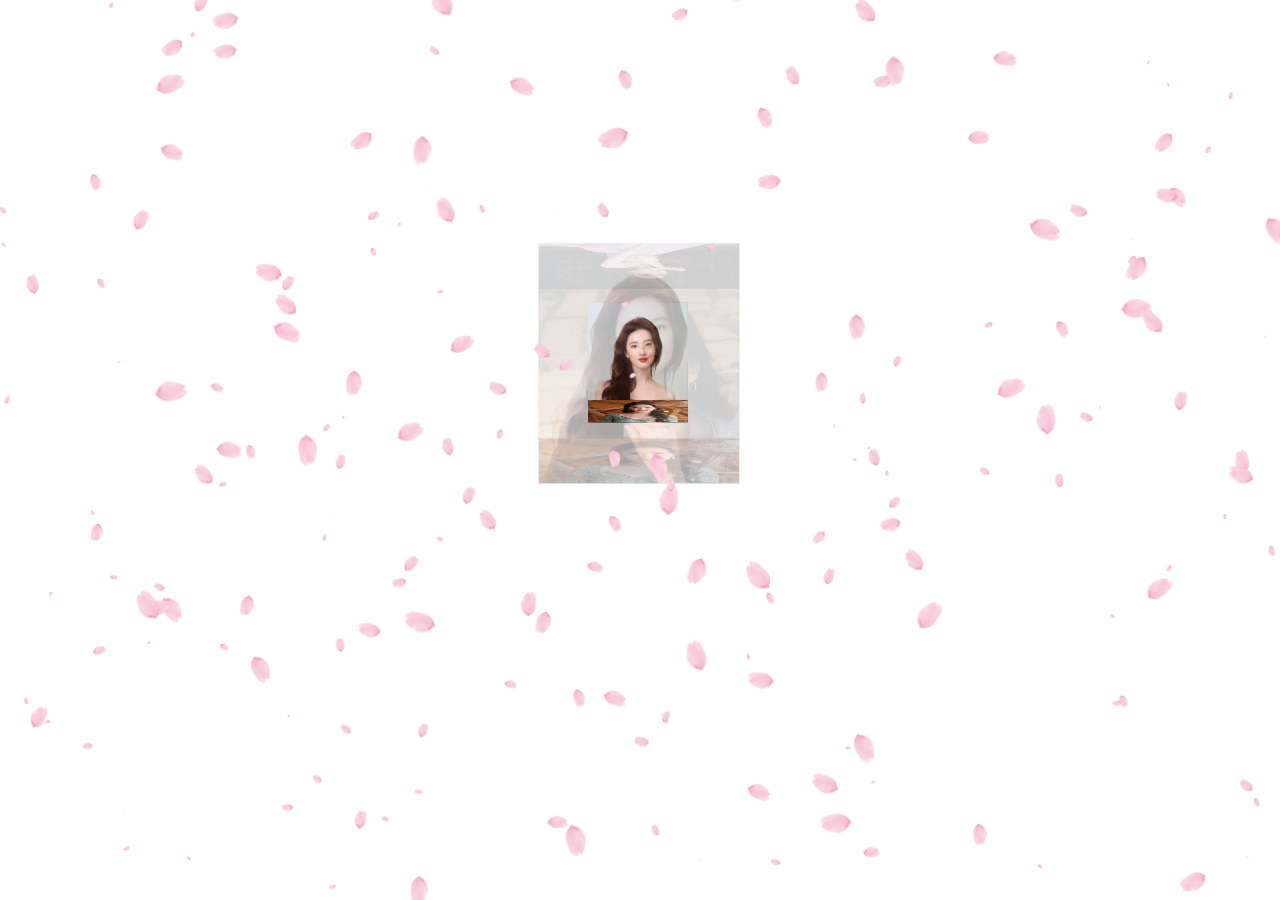
<file: 3DPhoto/index.html>
<!DOCTYPE html>
<html lang="en">
<head>
<meta charset="UTF-8">
<title>3DPhoto</title>
<script src="js/sakura.js"></script>

 <style>
@charset "utf-8";
*{
	margin:0;
	padding:0;
}

body{
 
	/*background: url(../img/preview.png) ;*/
	/* margin-top: 50%; */
	/* margin-top: 0; */
	max-width: 100%;
	min-width: 100%;
	height: 100%;
	background-size: cover;
	background-repeat: no-repeat;
	background-attachment: fixed;
	background-size:100% 100%;
	position: absolute;
	margin-left: auto;
	margin-right: auto;
}

@media (min-width:200px) {
	body {
		margin-top: 50%;
	}
}

/* @media (min-width:768px) {
	body {
		margin-top: 20%;
	}
} */

@media (min-width:992px) {
	body {
		margin-top: 0;
	}
}

li{
	list-style: none;
}
.box{
	margin-top: 50%;
	width:200px;
	height:200px;
	background-size: cover;
	background-repeat: no-repeat;
	background-attachment: fixed;
	background-size:100% 100%;
	/* position: absolute; */
	position: fixed;
	margin-left: 42%;
	margin-top: 22%;
	-webkit-transform-style:preserve-3d;
	-webkit-transform:rotateX(13deg);
	-webkit-animation:move 5s linear infinite;
}
.minbox{
	width:100px;
	height:100px;
	position: absolute;
	left:50px;
	top:30px;
	-webkit-transform-style:preserve-3d;
}
.minbox li{
	width:100px;
	height:100px;
	position: absolute;
	left:0;
	top:0;
}
.minbox li:nth-child(1){
	background: url(./img/1.jpg) no-repeat 0 0 / cover;
	-webkit-transform:translateZ(50px);
}
.minbox li:nth-child(2){
	background: url(./img/2.jpg) no-repeat 0 0 / cover;
	-webkit-transform:rotateX(180deg) translateZ(50px);
}
.minbox li:nth-child(3){
	background: url(./img/3.jpg) no-repeat 0 0 / cover;
	-webkit-transform:rotateX(-90deg) translateZ(50px);
}
.minbox li:nth-child(4){
	background: url(./img/4.jpg) no-repeat 0 0 / cover;
	-webkit-transform:rotateX(90deg) translateZ(50px);
}
.minbox li:nth-child(5){
	background: url(./img/5.jpg) no-repeat 0 0 / cover;
	-webkit-transform:rotateY(-90deg) translateZ(50px);
}
.minbox li:nth-child(6){
	background: url(./img/6.jpg) no-repeat 0 0 / cover;
	-webkit-transform:rotateY(90deg) translateZ(50px);
}
.maxbox li:nth-child(1){
	background: url(./img/1.jpg) no-repeat 0 0 / cover;
	-webkit-transform:translateZ(50px);
}
.maxbox li:nth-child(2){
	background: url(./img/2.jpg) no-repeat 0 0 / cover;
	-webkit-transform:translateZ(50px);
}
.maxbox li:nth-child(3){
	background: url(./img/3.jpg) no-repeat 0 0 / cover;
	-webkit-transform:rotateX(-90deg) translateZ(50px);
}
.maxbox li:nth-child(4){
	background: url(./img/4.jpg) no-repeat 0 0 / cover;
	-webkit-transform:rotateX(90deg) translateZ(50px);
}
.maxbox li:nth-child(5){
	background: url(./img/5.jpg) no-repeat 0 0 / cover;
	-webkit-transform:rotateY(-90deg) translateZ(50px);
}
.maxbox li:nth-child(6){
	background: url(./img/6.jpg) no-repeat 0 0 / cover;
	-webkit-transform:rotateY(90deg) translateZ(50px);
}
.maxbox{
	width: 800px;
	height: 400px;
	position: absolute;
	left: 0;
	top: -20px;
	-webkit-transform-style: preserve-3d;
	
}
.maxbox li{
	width: 200px;
	height: 200px;
	background: #fff;
	border:1px solid #ccc;
	position: absolute;
	left: 0;
	top: 0;
	opacity: 0.2;
	-webkit-transition:all 1s ease;
}
.maxbox li:nth-child(1){
	-webkit-transform:translateZ(100px);
}
.maxbox li:nth-child(2){
	-webkit-transform:rotateX(180deg) translateZ(100px);
}
.maxbox li:nth-child(3){
	-webkit-transform:rotateX(-90deg) translateZ(100px);
}
.maxbox li:nth-child(4){
	-webkit-transform:rotateX(90deg) translateZ(100px);
}
.maxbox li:nth-child(5){
	-webkit-transform:rotateY(-90deg) translateZ(100px);
}
.maxbox li:nth-child(6){
	-webkit-transform:rotateY(90deg) translateZ(100px);
}
.box:hover ol li:nth-child(1){
	-webkit-transform:translateZ(300px);
	width: 400px;
	height: 400px;
	opacity: 0.8;
	left: -100px;
	top: -100px;
}
.box:hover ol li:nth-child(2){
	-webkit-transform:rotateX(180deg) translateZ(300px);
	width: 400px;
	height: 400px;
	opacity: 0.8;
	left: -100px;
	top: -100px;
}
.box:hover ol li:nth-child(3){
	-webkit-transform:rotateX(-90deg) translateZ(300px);
	width: 400px;
	height: 400px;
	opacity: 0.8;
	left: -100px;
	top: -100px;
}
.box:hover ol li:nth-child(4){
	-webkit-transform:rotateX(90deg) translateZ(300px);
	width: 400px;
	height: 400px;
	opacity: 0.8;
	left: -100px;
	top: -100px;
}
.box:hover ol li:nth-child(5){
	-webkit-transform:rotateY(-90deg) translateZ(300px);
	width: 400px;
	height: 400px;
	opacity: 0.8;
	left: -100px;
	top: -100px;
}
.box:hover ol li:nth-child(6){
	-webkit-transform:rotateY(90deg) translateZ(300px);
	width: 400px;
	height: 400px;
	opacity: 0.8;
	left: -100px;
	top: -100px;
}
@keyframes move{
	0%{
		-webkit-transform: rotateX(13deg) rotateY(0deg);
	}
	100%{
		-webkit-transform:rotateX(13deg) rotateY(360deg);
	}
}
</style>
</head>
<body>
 
    <div class="box">
        <ul class="minbox">
            <li></li>
            <li></li>
            <li></li>
            <li></li>
            <li></li>
            <li></li>
        </ul>
        <ol class="maxbox">
            <li></li>
            <li></li>
            <li></li>
            <li></li>
            <li></li>
            <li></li>
        </ol>
    </div>
</body>
</html>
</file>
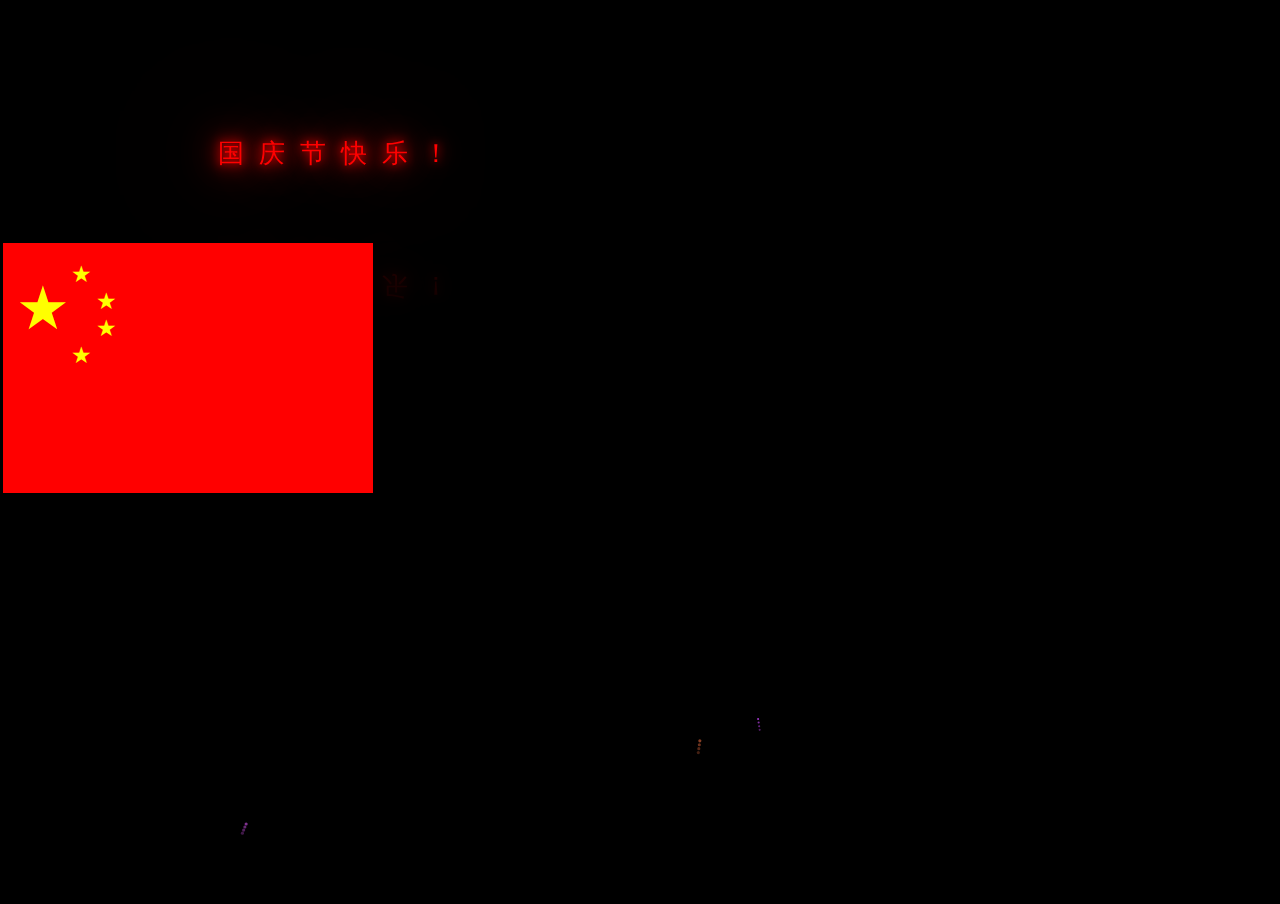
<file: happy.html>
<!DOCTYPE html>
<html lang="en">

<head>
    <meta charset="UTF-8">
    <meta name="viewport" content="width=device-width, initial-scale=1.0">
    <title>国庆节烟花</title>
    <style>
        body {
            margin: 0;
            height: 750px;
            height: 425px;
            background: black;
            overflow: hidden;
        }
        .flag {
            width:370px;
            height:250px; 
            position:absolute;
            top:27%; 
            left:3px; 
            /* margin-top: -180px; */
            background-color:#FF0000; 
            color:#FFFF00;}
        
        div {
            font-size:22.5px;
        }
        
        .bs { 
            height:170px;
            width:70px;
            float:left;
            /* display:inline; */
            margin-top:30px;
            margin-left:12.5px;
            font-size:60px;
        }
        
        .s {
            float:left;
            margin-top:2.5px;
            margin-left:-20px;
            }
        
        .s1 {
             padding-top:10px;
            }
        
        .s2 , .s3 {
             padding-left:25px;
            }
        
        .star3 {
             margin-top:3.5px;
            }
        
        .s1 ,.s2 ,.s3 ,.s4 {
             margin-left:5px;
            }
        
        .s1 {
             margin-top:5px;
            }
        /* p{
            width: 378px;
            margin-top: 320px;
            font-size: 20px;
            color: #FF0000;
            font-family:KaiTi;
        } */

        .box{
            position:absolute;
            top:10%; 
            left:17%; 
            display: flex;
            width: 100%;
            /* 投影效果 */
            -webkit-box-reflect:below 1px linear-gradient(transparent, rgba(0,0,0,0.2));
        }
        h3{
            /* color: #fff; */
		    color: red;
            /* font-size: 96px; */
            /* 字间距 */
            letter-spacing: 15px;
            /* 转大写 */
            text-transform: uppercase;
            text-align: center;
            font-weight: 400;
            line-height: 76px;
            outline: none;
            /* 自定义属性 --c,可通过 var 函数对其调用 */
            --c:red;
            /* 调用自定义属性--c，设置文字阴影（发光效果） */
            text-shadow: 0 0 10px var(--c),
            0 0 20px var(--c),
            0 0 40px var(--c),
            0 0 80px var(--c),
            0 0 160px var(--c);
            /* 执行动画：动画名 时长 线性的 无限次播放 */
            animation: animate 5s linear infinite;
        }

        /* 定义动画 */
        @keyframes animate{
            to{
                /* 色相旋转过滤镜（设置度数可改变颜色） */
                filter: hue-rotate(360deg);
            }
        }
    </style>
</head>

<body>
    <canvas id="fireworksCanvas"></canvas>
    <div>
        <!-- <p>国庆节快乐！</p> -->
        <div class="box">
            <h3 contenteditable="true">国庆节快乐！</h3>
        </div>
        <div class="flag">
            <div class="bs">★</div>
            
            <div class="s">
            
            <div class="s1">★</div>
            
            <div class="s2">★</div>
            
            <div class="s3">★</div>
            
            <div class="s4">★</div>
            
            </div>
    
        </div>
    </div>
</body>
<script>
    const canvas = document.getElementById("fireworksCanvas");
    const ctx = canvas.getContext("2d");
    canvas.width = window.innerWidth;
    canvas.height = window.innerHeight;

    function resizeCanvas() {
        canvas.width = window.innerWidth;
        canvas.height = window.innerHeight
    }

    window.addEventListener("resize", resizeCanvas, false);

    class Firework {
        constructor() {
            this.x = Math.random() * canvas.width;
            this.y = canvas.height;
            this.sx = Math.random() * 3 - 1.5;
            this.sy = Math.random() * -3 - 3;
            this.size = Math.random() * 2 + 1;
            this.shouldExplode = false;
            const colorVal = Math.round(0xffffff * Math.random());
            const r = colorVal >> 16;
            const g = (colorVal >> 8) & 255;
            const b = colorVal & 255;
            this.r = r;
            this.g = g;
            this.b = b
        }

        update() {
            if (this.sy >= -2 || this.y <= 100 || this.x <= 0 || this.x >= canvas.width) {
                this.shouldExplode = true
            } else {
                this.sy += 0.01
            }
            this.x += this.sx;
            this.y += this.sy
        }

        draw() {
            ctx.fillStyle = `rgb(${this.r},${this.g},${this.b})`;
            ctx.beginPath();
            ctx.arc(this.x, this.y, this.size, 0, Math.PI * 2);
            ctx.fill()
        }
    }

    class Particle {
        constructor(x, y, r, g, b) {
            this.x = x;
            this.y = y;
            this.sx = Math.random() * 3 - 1.5;
            this.sy = Math.random() * 3 - 1.5;
            this.size = Math.random() * 2 + 1;
            this.life = 100;
            this.r = r;
            this.g = g;
            this.b = b
        }

        update() {
            this.x += this.sx;
            this.y += this.sy;
            this.life -= 1
        }

        draw() {
            ctx.fillStyle = `rgba(${this.r},${this.g},${this.b},${this.life / 100})`;
            ctx.beginPath();
            ctx.arc(this.x, this.y, this.size, 0, Math.PI * 2);
            ctx.fill()
        }
    }

    const fireworks = [new Firework()];
    const particles = [];

    function animate() {
        ctx.fillStyle = "rgba(0, 0, 0, 0.2)";
        ctx.fillRect(0, 0, canvas.width, canvas.height);
        if (Math.random() < 0.05) {
            fireworks.push(new Firework())
        }
        for (let i = fireworks.length - 1; i >= 0; i--) {
            fireworks[i].update();
            fireworks[i].draw();
            if (fireworks[i].shouldExplode) {
                for (let j = 0; j < 50; j++) {
                    particles.push(new Particle(fireworks[i].x, fireworks[i].y, fireworks[i].r, fireworks[i].g, fireworks[i].b))
                }
                fireworks.splice(i, 1)
            }
        }
        for (let i = particles.length - 1; i >= 0; i--) {
            particles[i].update();
            particles[i].draw();
            if (particles[i].life <= 0) {
                particles.splice(i, 1)
            }
        }
        requestAnimationFrame(animate)
    }

    animate();
</script>
</html>
</file>
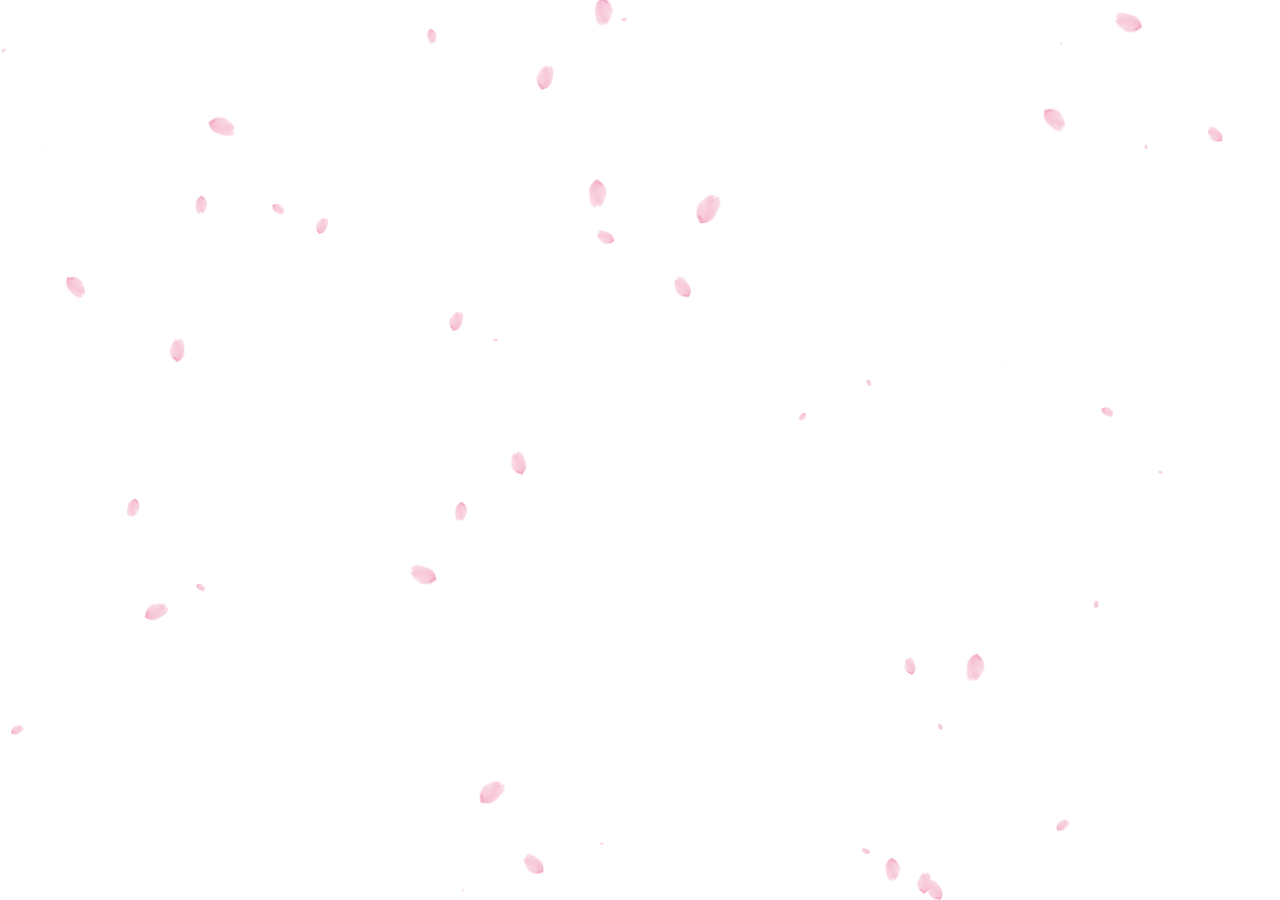
<file: 樱花特效.html>
<!DOCTYPE html PUBLIC "-//W3C//DTD XHTML 1.0 Transitional//EN" "http://www.w3.org/TR/xhtml1/DTD/xhtml1-transitional.dtd">
<html xmlns="http://www.w3.org/1999/xhtml">
<head>
<meta http-equiv="Content-Type" content="text/html; charset=utf-8" />
<title></title>
</head>
 
<body>
</body>
 
<script>
            var stop, staticx;
			var img = new Image();
			img.src = "[data-uri]";
 
			function Sakura(x, y, s, r, fn) {
				this.x = x;
				this.y = y;
				this.s = s;
				this.r = r;
				this.fn = fn;
			}
 
			Sakura.prototype.draw = function(cxt) {
				cxt.save();
				var xc = 40 * this.s / 4;
				cxt.translate(this.x, this.y);
				cxt.rotate(this.r);
				cxt.drawImage(img, 0, 0, 40 * this.s, 40 * this.s)
				cxt.restore();
			}
 
			Sakura.prototype.update = function() {
				this.x = this.fn.x(this.x, this.y);
				this.y = this.fn.y(this.y, this.y);
				this.r = this.fn.r(this.r);
				if(this.x > window.innerWidth ||
					this.x < 0 ||
					this.y > window.innerHeight ||
					this.y < 0
				) {
					this.r = getRandom('fnr');
					if(Math.random() > 0.4) {
						this.x = getRandom('x');
						this.y = 0;
						this.s = getRandom('s');
						this.r = getRandom('r');
					} else {
						this.x = window.innerWidth;
						this.y = getRandom('y');
						this.s = getRandom('s');
						this.r = getRandom('r');
					}
				}
			}
 
			SakuraList = function() {
				this.list = [];
			}
			SakuraList.prototype.push = function(sakura) {
				this.list.push(sakura);
			}
			SakuraList.prototype.update = function() {
				for(var i = 0, len = this.list.length; i < len; i++) {
					this.list[i].update();
				}
			}
			SakuraList.prototype.draw = function(cxt) {
				for(var i = 0, len = this.list.length; i < len; i++) {
					this.list[i].draw(cxt);
				}
			}
			SakuraList.prototype.get = function(i) {
				return this.list[i];
			}
			SakuraList.prototype.size = function() {
				return this.list.length;
			}
 
			function getRandom(option) {
				var ret, random;
				switch(option) {
					case 'x':
						ret = Math.random() * window.innerWidth;
						break;
					case 'y':
						ret = Math.random() * window.innerHeight;
						break;
					case 's':
						ret = Math.random();
						break;
					case 'r':
						ret = Math.random() * 6;
						break;
					case 'fnx':
						random = -0.5 + Math.random() * 1;
						ret = function(x, y) {
							return x + 0.5 * random - 1.7;
						};
						break;
					case 'fny':
						random = 1.5 + Math.random() * 0.7
						ret = function(x, y) {
							return y + random;
						};
						break;
					case 'fnr':
						random = Math.random() * 0.03;
						ret = function(r) {
							return r + random;
						};
						break;
				}
				return ret;
			}
 
			function startSakura() {
 
				requestAnimationFrame = window.requestAnimationFrame ||
					window.mozRequestAnimationFrame ||
					window.webkitRequestAnimationFrame ||
					window.msRequestAnimationFrame ||
					window.oRequestAnimationFrame;
				var canvas = document.createElement('canvas'),
					cxt;
				staticx = true;
				canvas.height = window.innerHeight;
				canvas.width = window.innerWidth;
				canvas.setAttribute('style', 'position: fixed;left: 0;top: 0;pointer-events: none;');
				canvas.setAttribute('id', 'canvas_sakura');
				document.getElementsByTagName('body')[0].appendChild(canvas);
				cxt = canvas.getContext('2d');
				var sakuraList = new SakuraList();
				for(var i = 0; i < 50; i++) {
					var sakura, randomX, randomY, randomS, randomR, randomFnx, randomFny;
					randomX = getRandom('x');
					randomY = getRandom('y');
					randomR = getRandom('r');
					randomS = getRandom('s');
					randomFnx = getRandom('fnx');
					randomFny = getRandom('fny');
					randomFnR = getRandom('fnr');
					sakura = new Sakura(randomX, randomY, randomS, randomR, {
						x: randomFnx,
						y: randomFny,
						r: randomFnR
					});
					sakura.draw(cxt);
					sakuraList.push(sakura);
				}
				stop = requestAnimationFrame(function() {
					cxt.clearRect(0, 0, canvas.width, canvas.height);
					sakuraList.update();
					sakuraList.draw(cxt);
					stop = requestAnimationFrame(arguments.callee);
				})
			}
 
			window.onresize = function() {
				var canvasSnow = document.getElementById('canvas_snow');
				canvasSnow.width = window.innerWidth;
				canvasSnow.height = window.innerHeight;
			}
 
			img.onload = function() {
				startSakura();
			}
 
			function stopp() {
				if(staticx) {
					var child = document.getElementById("canvas_sakura");
					child.parentNode.removeChild(child);
					window.cancelAnimationFrame(stop);
					staticx = false;
				} else {
					startSakura();
				}
			}
</script>
</html>
</file>
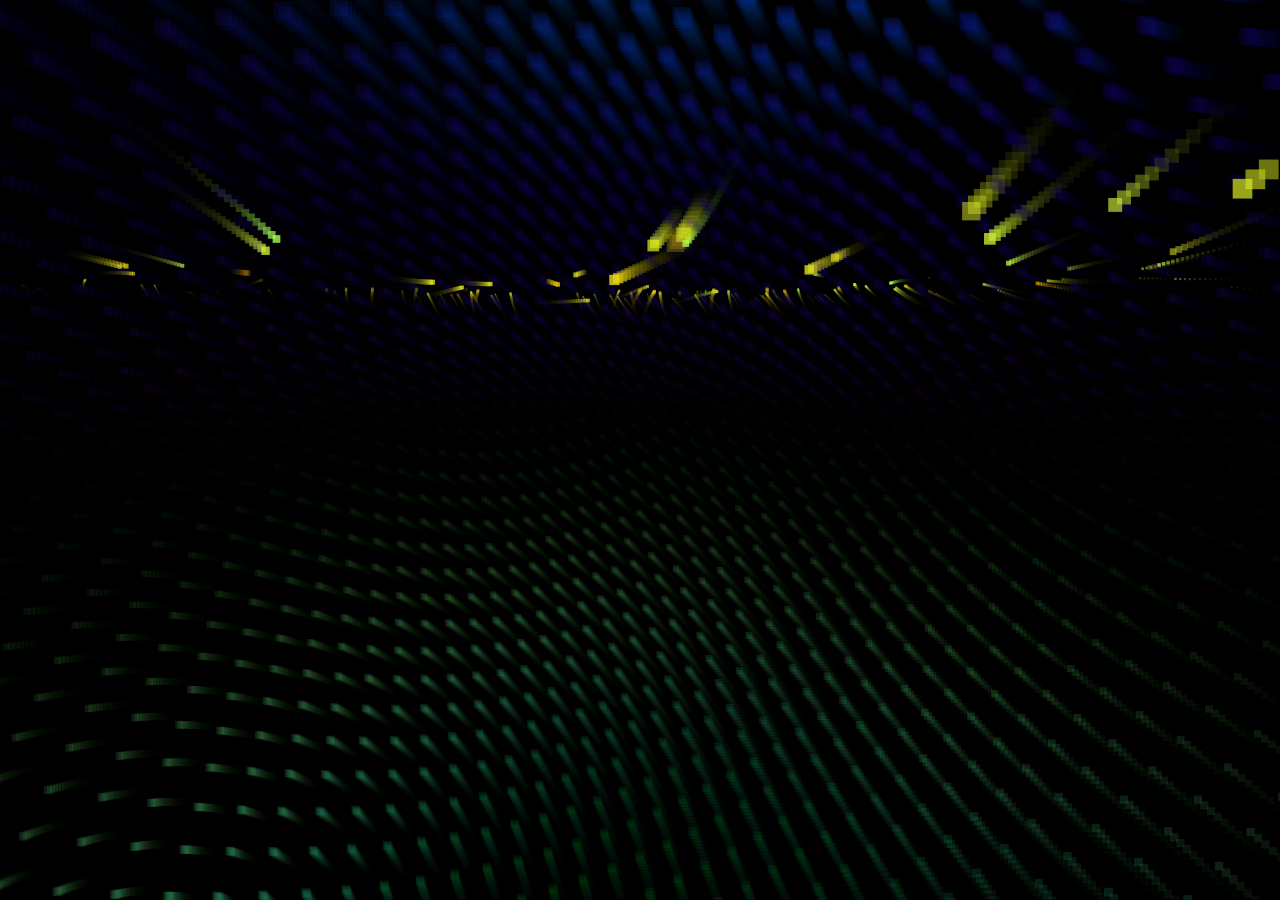
<file: 粒子风暴.html>
<!doctype html>
<html>
<head>
<meta charset="utf-8">
<title>粒子效果</title>
 
<style>
html,body{
	margin:0px;
	width:100%;
	height:100%;
	overflow:hidden;
  background:#000;
}
 
#canvas{
	position:absolute;
	width:100%;
	height:100%;
}
</style>
 
</head>
<body>
 
<canvas id="canvas"></canvas>
 
<script>
function project3D(x,y,z,vars){
 
	var p,d;
	x-=vars.camX;
	y-=vars.camY-8;
	z-=vars.camZ;
	p=Math.atan2(x,z);
	d=Math.sqrt(x*x+z*z);
	x=Math.sin(p-vars.yaw)*d;
	z=Math.cos(p-vars.yaw)*d;
	p=Math.atan2(y,z);
	d=Math.sqrt(y*y+z*z);
	y=Math.sin(p-vars.pitch)*d;
	z=Math.cos(p-vars.pitch)*d;
	var rx1=-1000;
	var ry1=1;
	var rx2=1000;
	var ry2=1;
	var rx3=0;
	var ry3=0;
	var rx4=x;
	var ry4=z;
	var uc=(ry4-ry3)*(rx2-rx1)-(rx4-rx3)*(ry2-ry1);
	var ua=((rx4-rx3)*(ry1-ry3)-(ry4-ry3)*(rx1-rx3))/uc;
	var ub=((rx2-rx1)*(ry1-ry3)-(ry2-ry1)*(rx1-rx3))/uc;
	if(!z)z=0.000000001;
	if(ua>0&&ua<1&&ub>0&&ub<1){
		return {
			x:vars.cx+(rx1+ua*(rx2-rx1))*vars.scale,
			y:vars.cy+y/z*vars.scale,
			d:(x*x+y*y+z*z)
		};
	}else{
		return { d:-1 };
	}
}
 
 
function elevation(x,y,z){
 
	var dist = Math.sqrt(x*x+y*y+z*z);
	if(dist && z/dist>=-1 && z/dist <=1) return Math.acos(z / dist);
	return 0.00000001;
}
 
 
function rgb(col){
 
	col += 0.000001;
	var r = parseInt((0.5+Math.sin(col)*0.5)*16);
	var g = parseInt((0.5+Math.cos(col)*0.5)*16);
	var b = parseInt((0.5-Math.sin(col)*0.5)*16);
	return "#"+r.toString(16)+g.toString(16)+b.toString(16);
}
 
 
function interpolateColors(RGB1,RGB2,degree){
	
	var w2=degree;
	var w1=1-w2;
	return [w1*RGB1[0]+w2*RGB2[0],w1*RGB1[1]+w2*RGB2[1],w1*RGB1[2]+w2*RGB2[2]];
}
 
 
function rgbArray(col){
 
	col += 0.000001;
	var r = parseInt((0.5+Math.sin(col)*0.5)*256);
	var g = parseInt((0.5+Math.cos(col)*0.5)*256);
	var b = parseInt((0.5-Math.sin(col)*0.5)*256);
	return [r, g, b];
}
 
 
function colorString(arr){
 
	var r = parseInt(arr[0]);
	var g = parseInt(arr[1]);
	var b = parseInt(arr[2]);
	return "#"+("0" + r.toString(16) ).slice (-2)+("0" + g.toString(16) ).slice (-2)+("0" + b.toString(16) ).slice (-2);
}
 
 
function process(vars){
 
 
	if(vars.points.length<vars.initParticles) for(var i=0;i<5;++i) spawnParticle(vars);
	var p,d,t;
	
	p = Math.atan2(vars.camX, vars.camZ);
	d = Math.sqrt(vars.camX * vars.camX + vars.camZ * vars.camZ);
	d -= Math.sin(vars.frameNo / 80) / 25;
	t = Math.cos(vars.frameNo / 300) / 165;
	vars.camX = Math.sin(p + t) * d;
	vars.camZ = Math.cos(p + t) * d;
	vars.camY = -Math.sin(vars.frameNo / 220) * 15;
	vars.yaw = Math.PI + p + t;
	vars.pitch = elevation(vars.camX, vars.camZ, vars.camY) - Math.PI / 2;
	
	var t;
	for(var i=0;i<vars.points.length;++i){
		
		x=vars.points[i].x;
		y=vars.points[i].y;
		z=vars.points[i].z;
		d=Math.sqrt(x*x+z*z)/1.0075;
		t=.1/(1+d*d/5);
		p=Math.atan2(x,z)+t;
		vars.points[i].x=Math.sin(p)*d;
		vars.points[i].z=Math.cos(p)*d;
		vars.points[i].y+=vars.points[i].vy*t*((Math.sqrt(vars.distributionRadius)-d)*2);
		if(vars.points[i].y>vars.vortexHeight/2 || d<.25){
			vars.points.splice(i,1);
			spawnParticle(vars);
		}
	}
}
 
function drawFloor(vars){
	
	var x,y,z,d,point,a;
	for (var i = -25; i <= 25; i += 1) {
		for (var j = -25; j <= 25; j += 1) {
			x = i*2;
			z = j*2;
			y = vars.floor;
			d = Math.sqrt(x * x + z * z);
			point = project3D(x, y-d*d/85, z, vars);
			if (point.d != -1) {
				size = 1 + 15000 / (1 + point.d);
				a = 0.15 - Math.pow(d / 50, 4) * 0.15;
				if (a > 0) {
					vars.ctx.fillStyle = colorString(interpolateColors(rgbArray(d/26-vars.frameNo/40),[0,128,32],.5+Math.sin(d/6-vars.frameNo/8)/2));
					vars.ctx.globalAlpha = a;
					vars.ctx.fillRect(point.x-size/2,point.y-size/2,size,size);
				}
			}
		}
	}		
	vars.ctx.fillStyle = "#82f";
	for (var i = -25; i <= 25; i += 1) {
		for (var j = -25; j <= 25; j += 1) {
			x = i*2;
			z = j*2;
			y = -vars.floor;
			d = Math.sqrt(x * x + z * z);
			point = project3D(x, y+d*d/85, z, vars);
			if (point.d != -1) {
				size = 1 + 15000 / (1 + point.d);
				a = 0.15 - Math.pow(d / 50, 4) * 0.15;
				if (a > 0) {
					vars.ctx.fillStyle = colorString(interpolateColors(rgbArray(-d/26-vars.frameNo/40),[32,0,128],.5+Math.sin(-d/6-vars.frameNo/8)/2));
					vars.ctx.globalAlpha = a;
					vars.ctx.fillRect(point.x-size/2,point.y-size/2,size,size);
				}
			}
		}
	}		
}
 
function sortFunction(a,b){
	return b.dist-a.dist;
}
 
function draw(vars){
 
	vars.ctx.globalAlpha=.15;
	vars.ctx.fillStyle="#000";
	vars.ctx.fillRect(0, 0, canvas.width, canvas.height);
	
	drawFloor(vars);
	
	var point,x,y,z,a;
	for(var i=0;i<vars.points.length;++i){
		x=vars.points[i].x;
		y=vars.points[i].y;
		z=vars.points[i].z;
		point=project3D(x,y,z,vars);
		if(point.d != -1){
			vars.points[i].dist=point.d;
			size=1+vars.points[i].radius/(1+point.d);
			d=Math.abs(vars.points[i].y);
			a = .8 - Math.pow(d / (vars.vortexHeight/2), 1000) * .8;
			vars.ctx.globalAlpha=a>=0&&a<=1?a:0;
			vars.ctx.fillStyle=rgb(vars.points[i].color);
			if(point.x>-1&&point.x<vars.canvas.width&&point.y>-1&&point.y<vars.canvas.height)vars.ctx.fillRect(point.x-size/2,point.y-size/2,size,size);
		}
	}
	vars.points.sort(sortFunction);
}
 
 
function spawnParticle(vars){
 
	var p,ls;
	pt={};
	p=Math.PI*2*Math.random();
	ls=Math.sqrt(Math.random()*vars.distributionRadius);
	pt.x=Math.sin(p)*ls;
	pt.y=-vars.vortexHeight/2;
	pt.vy=vars.initV/20+Math.random()*vars.initV;
	pt.z=Math.cos(p)*ls;
	pt.radius=200+800*Math.random();
	pt.color=pt.radius/1000+vars.frameNo/250;
	vars.points.push(pt);	
}
 
function frame(vars) {
 
	if(vars === undefined){
		var vars={};
		vars.canvas = document.querySelector("canvas");
		vars.ctx = vars.canvas.getContext("2d");
		vars.canvas.width = document.body.clientWidth;
		vars.canvas.height = document.body.clientHeight;
		window.addEventListener("resize", function(){
			vars.canvas.width = document.body.clientWidth;
			vars.canvas.height = document.body.clientHeight;
			vars.cx=vars.canvas.width/2;
			vars.cy=vars.canvas.height/2;
		}, true);
		vars.frameNo=0;
 
		vars.camX = 0;
		vars.camY = 0;
		vars.camZ = -14;
		vars.pitch = elevation(vars.camX, vars.camZ, vars.camY) - Math.PI / 2;
		vars.yaw = 0;
		vars.cx=vars.canvas.width/2;
		vars.cy=vars.canvas.height/2;
		vars.bounding=10;
		vars.scale=500;
		vars.floor=26.5;
 
		vars.points=[];
		vars.initParticles=700;
		vars.initV=.01;
		vars.distributionRadius=800;
		vars.vortexHeight=25;
	}
 
	vars.frameNo++;
	requestAnimationFrame(function() {
		frame(vars);
	});
 
	process(vars);
	draw(vars);
}
frame();
</script>
 
<div style="text-align:center;margin:50px 0; font:normal 14px/24px 'MicroSoft YaHei';">
<p><a href="http://sc.chinaz.com/" target="_blank"></a></p>
</div>
</body>
</html>
</file>
